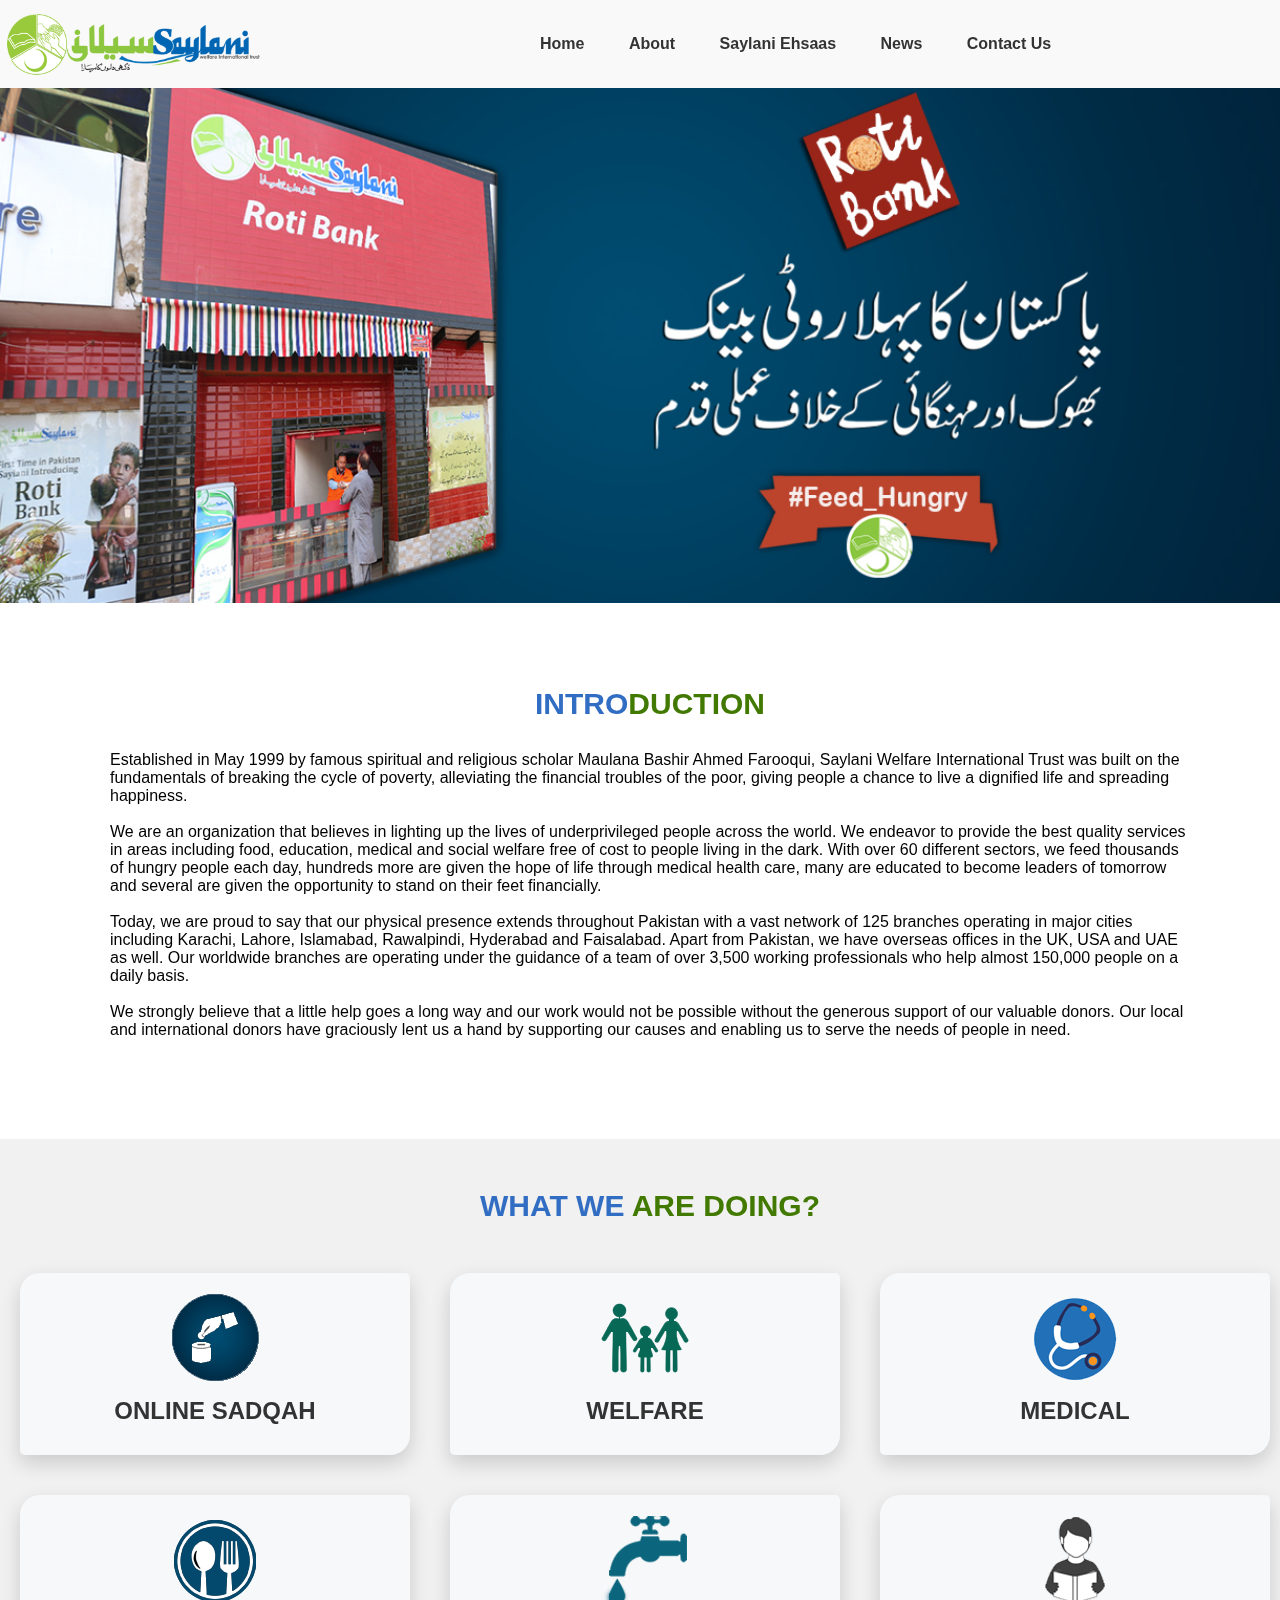
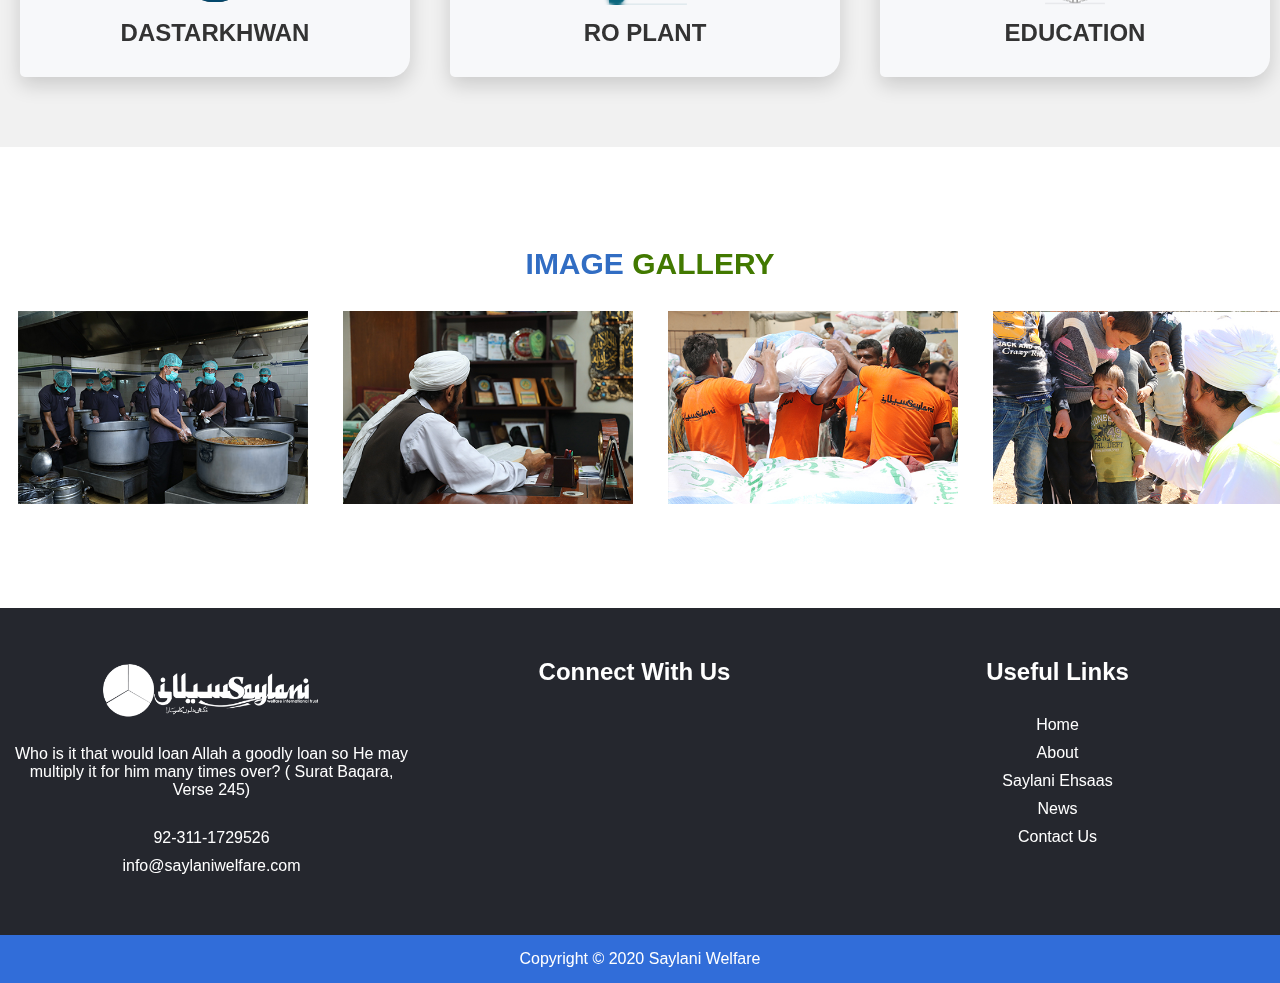
<file: index.html>
<!DOCTYPE html>
<html>
<head>
	<meta charset="utf-8">
	<title>Aaylani Welfare</title>
	<link rel="stylesheet" href="https://pro.fontawesome.com/releases/v5.10.0/css/all.css" integrity="sha384-AYmEC3Yw5cVb3ZcuHtOA93w35dYTsvhLPVnYs9eStHfGJvOvKxVfELGroGkvsg+p" crossorigin="anonymous"/>
	<link rel="stylesheet" type="text/css" href="css/style.css">
</head>
<body>
	<!-- header -->
	<section class="head_sec">
		<div class="container">
			<div class="main_head">
				<div class="logo">
					<img src="images/Saylani-logo.png">
				</div>
				<div class="nav">
					<ul>
						<li><a href="index.html">Home</a></li>
						<li><a href="about.html">About</a></li>
						<li><a href="saylani_ehsaas.html">Saylani Ehsaas</a></li>
						<li><a href="news.html">News</a></li>
						<li><a href="contact.html">Contact Us</a></li>
					</ul>
				</div>
			</div>
		</div>
	</section>

	<div class="slideshow-container">
		<div class="mySlides fade">
		  <img src="images/RotiBank_Slider.jpg" style="width:100%">
		</div>

		<div class="mySlides fade">
		  <img src="images/RO_Slider.jpg" style="width:100%">
		</div>

		<div class="mySlides fade">
		  <img src="images/Banner.jpeg" style="width:100%">
		</div>
	</div>

	<section class="intro_sec">
		<div class="container">
			<div class="main_intro">
				<h1><span>INTRO</span>DUCTION</h1>
				<p>Established in May 1999 by famous spiritual and religious scholar Maulana Bashir Ahmed Farooqui, Saylani Welfare International Trust was built on the fundamentals of breaking the cycle of poverty, alleviating the financial troubles of the poor, giving people a chance to live a dignified life and spreading happiness.
					<br><br>
				We are an organization that believes in lighting up the lives of underprivileged people across the world. We endeavor to provide the best quality services in areas including food, education, medical and social welfare free of cost to people living in the dark. With over 60 different sectors, we feed thousands of hungry people each day, hundreds more are given the hope of life through medical health care, many are educated to become leaders of tomorrow and several are given the opportunity to stand on their feet financially.
					<br><br>
				Today, we are proud to say that our physical presence extends throughout Pakistan with a vast network of 125 branches operating in major cities including Karachi, Lahore, Islamabad, Rawalpindi, Hyderabad and Faisalabad. Apart from Pakistan, we have overseas offices in the UK, USA and UAE as well. Our worldwide branches are operating under the guidance of a team of over 3,500 working professionals who help almost 150,000 people on a daily basis.
					<br><br>
				We strongly believe that a little help goes a long way and our work would not be possible without the generous support of our valuable donors. Our local and international donors have graciously lent us a hand by supporting our causes and enabling us to serve the needs of people in need.</p>
			</div>
		</div>
	</section>

	<section class="what_sec">
		<div class="container">
			<div class="main_what">
				<h1><span>WHAT WE </span>ARE DOING?</h1>
				<a href="#">
					<div class="col-3 box">
						<img src="images/onlinesadqah.png">
						<h2>ONLINE SADQAH</h2>
					</div> 
				</a>
				<a href="#">
					<div class="col-3 box">
						<img src="images/welfare.png">
						<h2>WELFARE</h2>
					</div> 
				</a>
				<a href="#">
					<div class="col-3 box">
						<img src="images/medical.png">
						<h2>MEDICAL</h2>
					</div> 
				</a>
				<a href="#">
					<div class="col-3 box">
						<img src="images/Dastarkhwan.png">
						<h2>DASTARKHWAN</h2>
					</div> 
				</a>
				<a href="#">
					<div class="col-3 box">
						<img src="images/ROPLANT.png">
						<h2>RO PLANT</h2>
					</div> 
				</a>
				<a href="#">
					<div class="col-3 box">
						<img src="images/education.png">
						<h2>EDUCATION</h2>
					</div> 
				</a>
			</div>
		</div>
	</section>

	<section class="gallery_sec">
		<div class="container">
			<div class="gallery_main">
				<h1><span>IMAGE</span> GALLERY</h1>
				<div class="col-6 gallery">
					<img src="images/food.jpg">
				</div> 
				<div class="col-6 gallery">
					<img src="images/hazrat.jpg">
				</div> 
				<div class="col-6 gallery">
					<img src="images/rashan2.jpg">
				</div> 
				<div class="col-6 gallery">
					<img src="images/hazrat2.jpg">
				</div> 
			</div>
		</div>
	</section>
	<!-- footer -->
	<section class="footer_sec">
		<div class="container">
			<div class="footer_main">
				<div class="col-4 footer_about">
					<img src="images/Saylani-logo-white.png">
					<p>Who is it that would loan Allah a goodly loan so He may multiply it for him many times over? ( Surat Baqara, Verse 245)</p>
					<ul>
						<li><a href="tel:923111729526"><i class="fas fa-phone"></i> 92-311-1729526</a></li>
						<li><a href="mailto:info@saylaniwelfare.com"><i class="far fa-envelope-open"></i> info@saylaniwelfare.com</a></li>
					</ul>
				</div>
				<div class="col-4 social_icons">
					<h2>Connect With Us</h2>
					<ul>
						<li><a href="#"><i class="fab fa-facebook-f"></i></li>
						<li><a href="#"><i class="fab fa-instagram"></i></a></li>
						<li><a href="#"><i class="fab fa-twitter"></i></a></li>
						<li><a href="#"><i class="fab fa-youtube"></i></a></li>
					</ul>
				</div>
				<div class="col-4 Useful_Links">
					<h2>Useful Links</h2>
					<ul>
						<li><a href="index.html">Home</a></li>
						<li><a href="about.html">About</a></li>
						<li><a href="saylani_ehsaas.html">Saylani Ehsaas</a></li>
						<li><a href="news.html">News</a></li>
						<li><a href="contact.html">Contact Us</a></li>
					</ul>
				</div>
				
			</div>
		</div>
	</section>

	<div class="copyright">
		<p>Copyright © 2020 Saylani Welfare</p>
	</div>

<script>
var slideIndex = 0;
showSlides();

function showSlides() {
  var i;
  var slides = document.getElementsByClassName("mySlides");
  var dots = document.getElementsByClassName("dot");
  for (i = 0; i < slides.length; i++) {
    slides[i].style.display = "none";  
  }
  slideIndex++;
  if (slideIndex > slides.length) {slideIndex = 1}    
  for (i = 0; i < dots.length; i++) {
    dots[i].className = dots[i].className.replace(" active", "");
  }
  slides[slideIndex-1].style.display = "block";  
  setTimeout(showSlides, 4000); // Change image every 2 seconds
}
</script>
</body>
</html>
</file>
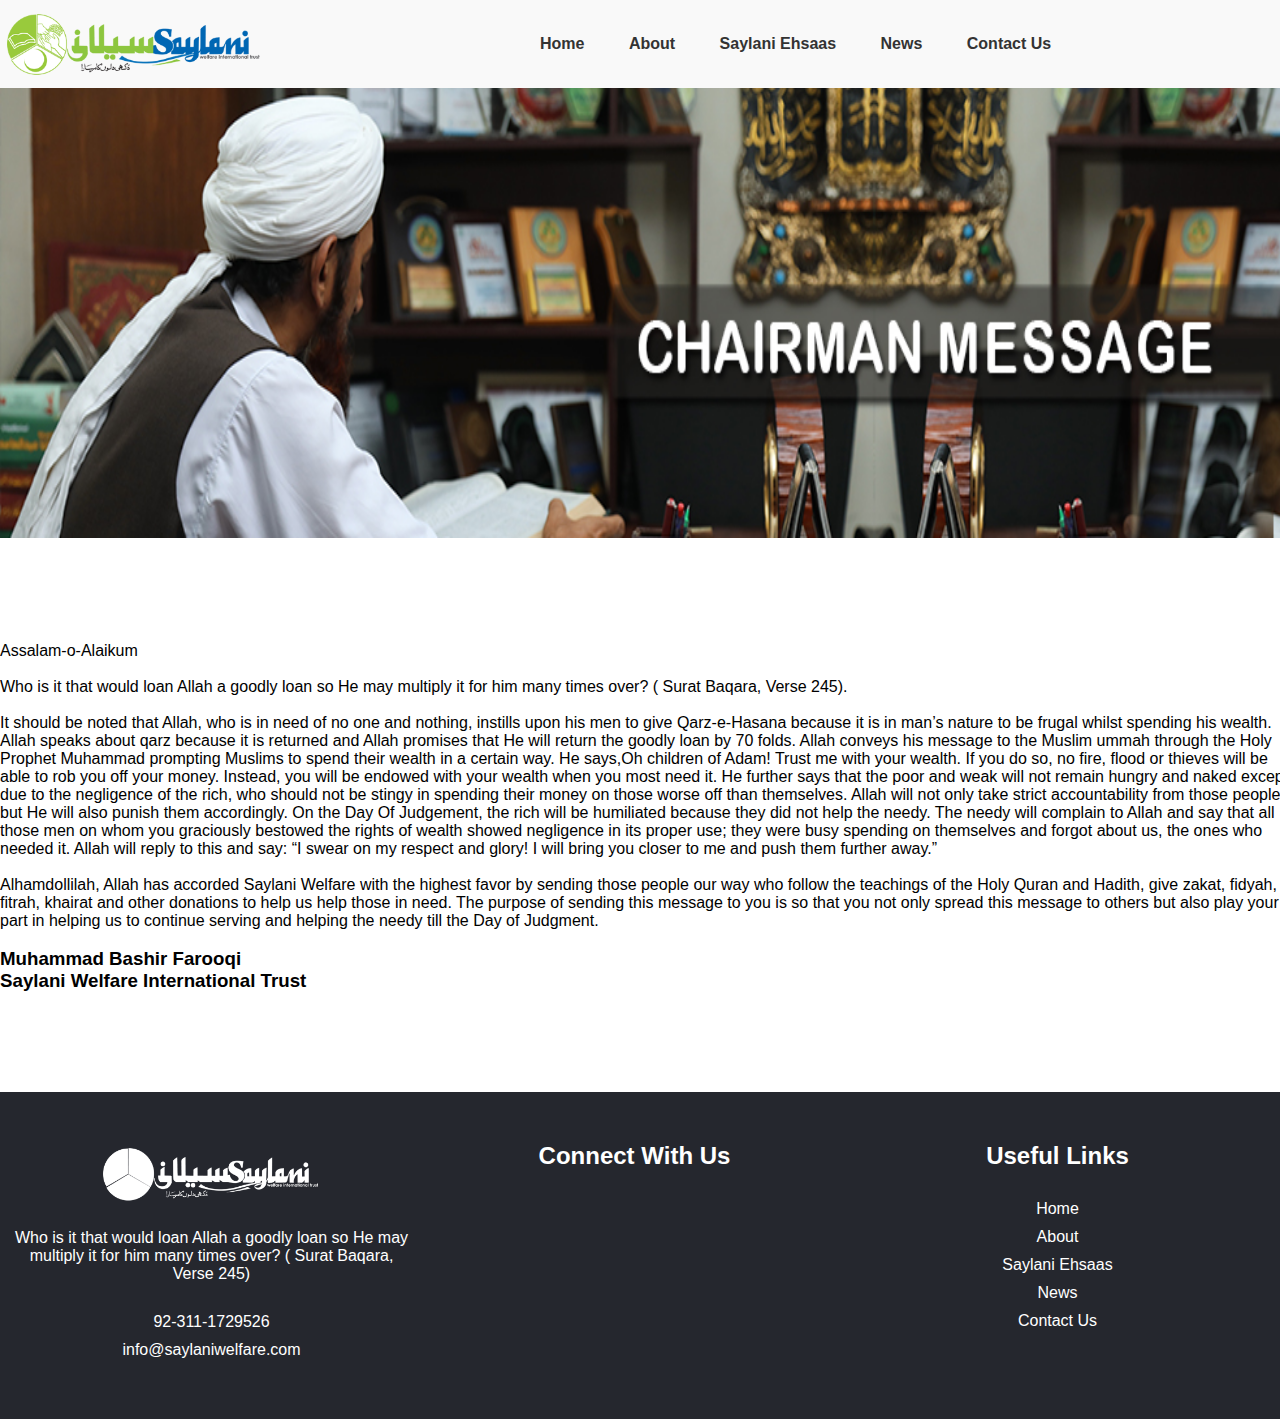
<file: about.html>
<!DOCTYPE html>
<html>
<head>
	<meta charset="utf-8">
	<title>Aaylani Welfare</title>
	<link rel="stylesheet" href="https://pro.fontawesome.com/releases/v5.10.0/css/all.css" integrity="sha384-AYmEC3Yw5cVb3ZcuHtOA93w35dYTsvhLPVnYs9eStHfGJvOvKxVfELGroGkvsg+p" crossorigin="anonymous"/>
	<link rel="stylesheet" type="text/css" href="css/style.css">
</head>
<body>
</head>
<body>
	<!-- header -->
	<section class="head_sec">
		<div class="container">
			<div class="main_head">
				<div class="logo">
					<a href="https://irteza-baig.github.io/html_css_site/index.html"><img src="images/Saylani-logo.png"></a>
				</div>
				<div class="nav">
					<ul>
						<li><a href="index.html">Home</a></li>
						<li><a href="about.html">About</a></li>
						<li><a href="saylani_ehsaas.html">Saylani Ehsaas</a></li>
						<li><a href="news.html">News</a></li>
						<li><a href="contact.html">Contact Us</a></li>
					</ul>
				</div>
			</div>
		</div>
	</section>
	<div class="title">
		<img src="images/about.jpg">
	</div>
	<section class="about_sec">
		<div class="container">
			<div class="about_main">
				<p> Assalam-o-Alaikum <br><br>
				Who is it that would loan Allah a goodly loan so He may multiply it for him many times over? ( Surat Baqara, Verse 245).
				<br><br>
				It should be noted that Allah, who is in need of no one and nothing, instills upon his men to give Qarz-e-Hasana because it is in man’s nature to be frugal whilst spending his wealth. Allah speaks about qarz because it is returned and Allah promises that He will return the goodly loan by 70 folds. Allah conveys his message to the Muslim ummah through the Holy Prophet Muhammad prompting Muslims to spend their wealth in a certain way. He says,Oh children of Adam! Trust me with your wealth. If you do so, no fire, flood or thieves will be able to rob you off your money. Instead, you will be endowed with your wealth when you most need it. He further says that the poor and weak will not remain hungry and naked except due to the negligence of the rich, who should not be stingy in spending their money on those worse off than themselves. Allah will not only take strict accountability from those people but He will also punish them accordingly. On the Day Of Judgement, the rich will be humiliated because they did not help the needy. The needy will complain to Allah and say that all those men on whom you graciously bestowed the rights of wealth showed negligence in its proper use; they were busy spending on themselves and forgot about us, the ones who needed it. Allah will reply to this and say: “I swear on my respect and glory! I will bring you closer to me and push them further away.”
				<br><br>
				Alhamdollilah, Allah has accorded Saylani Welfare with the highest favor by sending those people our way who follow the teachings of the Holy Quran and Hadith, give zakat, fidyah, fitrah, khairat and other donations to help us help those in need. The purpose of sending this message to you is so that you not only spread this message to others but also play your part in helping us to continue serving and helping the needy till the Day of Judgment.
				<br><br></p>
				<h3>Muhammad Bashir Farooqi</h3>
				<h3>Saylani Welfare International Trust</h3>
			</div>
		</div>
	</section>
	<!-- footer -->
	<section class="footer_sec">
		<div class="container">
			<div class="footer_main">
				<div class="col-4 footer_about">
					<img src="images/Saylani-logo-white.png">
					<p>Who is it that would loan Allah a goodly loan so He may multiply it for him many times over? ( Surat Baqara, Verse 245)</p>
					<ul>
						<li><a href="tel:923111729526"><i class="fas fa-phone"></i> 92-311-1729526</a></li>
						<li><a href="mailto:info@saylaniwelfare.com"><i class="far fa-envelope-open"></i> info@saylaniwelfare.com</a></li>
					</ul>
				</div>
				<div class="col-4 social_icons">
					<h2>Connect With Us</h2>
					<ul>
						<li><a href="#"><i class="fab fa-facebook-f"></i></li>
						<li><a href="#"><i class="fab fa-instagram"></i></a></li>
						<li><a href="#"><i class="fab fa-twitter"></i></a></li>
						<li><a href="#"><i class="fab fa-youtube"></i></a></li>
					</ul>
				</div>
				<div class="col-4 Useful_Links">
					<h2>Useful Links</h2>
					<ul>
						<li><a href="index.html">Home</a></li>
						<li><a href="about.html">About</a></li>
						<li><a href="saylani_ehsaas.html">Saylani Ehsaas</a></li>
						<li><a href="news.html">News</a></li>
						<li><a href="contact.html">Contact Us</a></li>
					</ul>
				</div>
				
			</div>
		</div>
	</section>
</body>
</html>
</file>
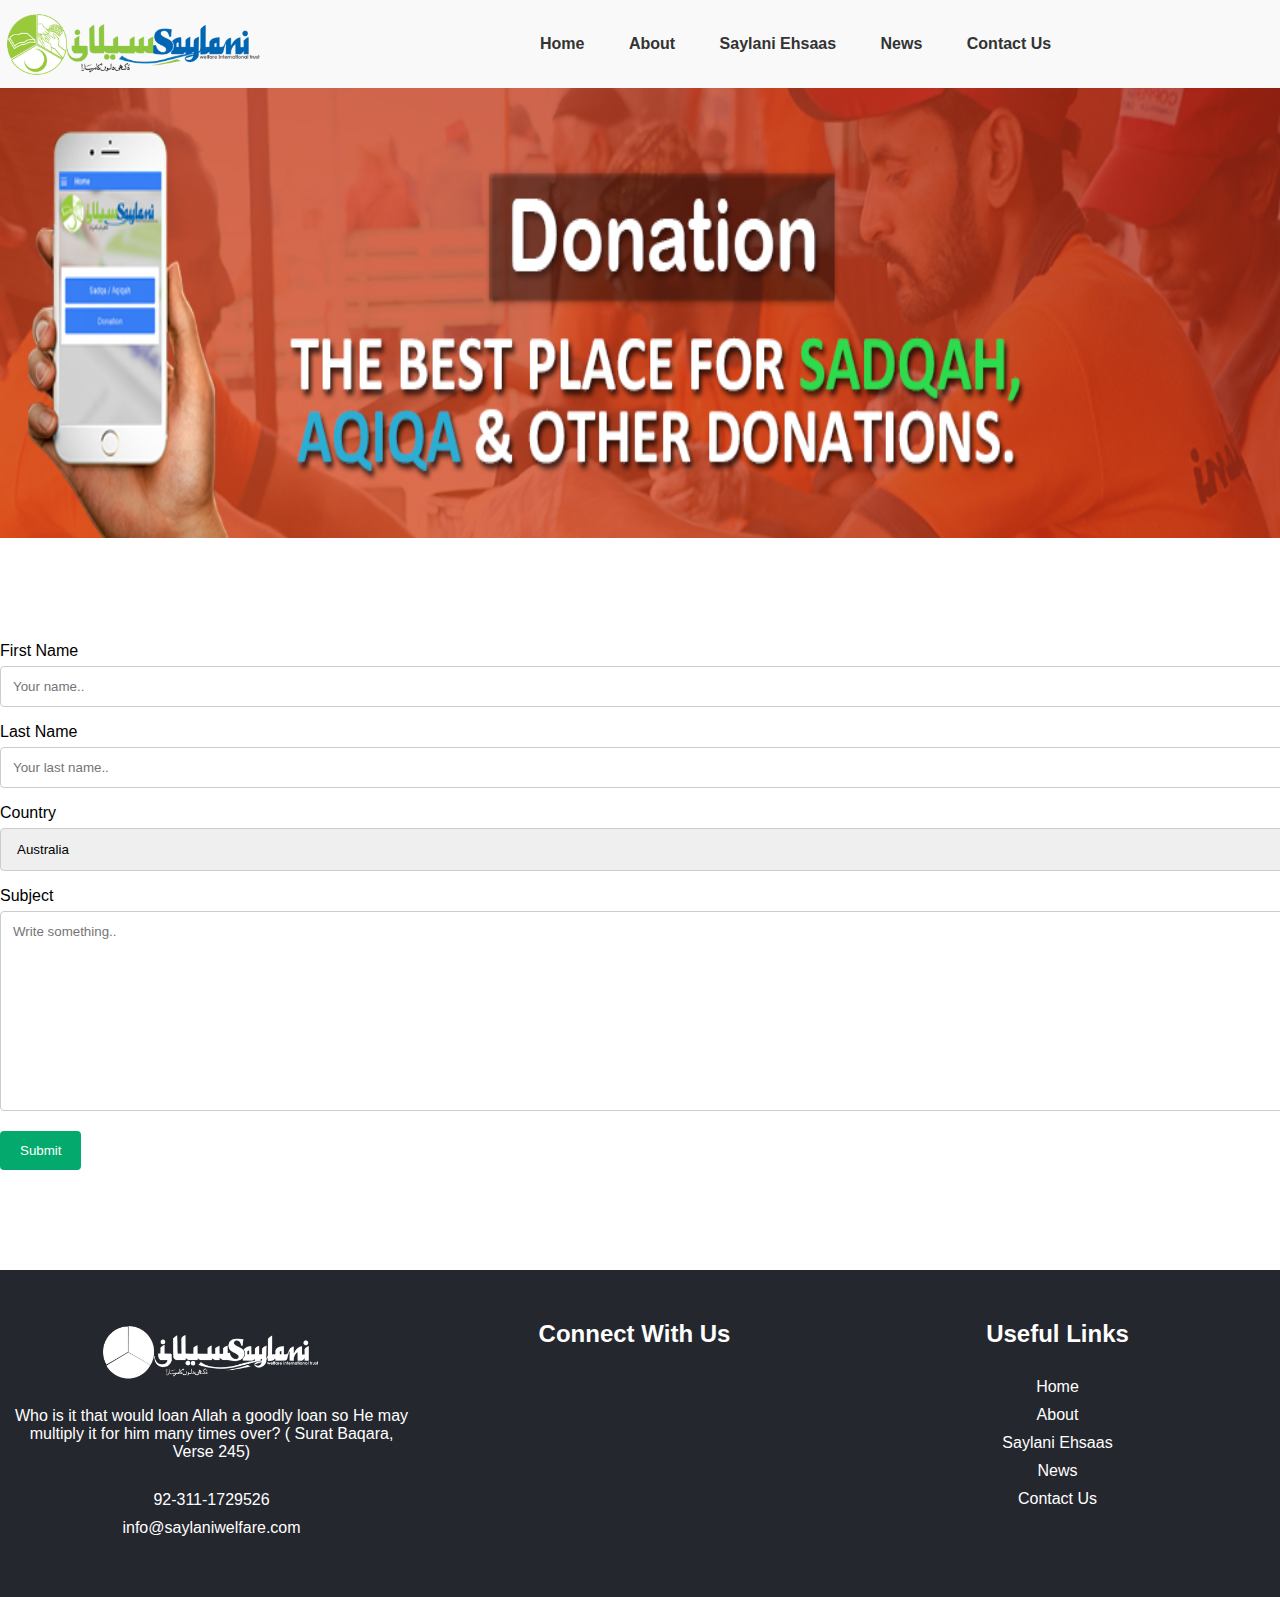
<file: contact.html>
<!DOCTYPE html>
<html>
<head>
	<meta charset="utf-8">
	<title>Aaylani Welfare</title>
	<link rel="stylesheet" href="https://pro.fontawesome.com/releases/v5.10.0/css/all.css" integrity="sha384-AYmEC3Yw5cVb3ZcuHtOA93w35dYTsvhLPVnYs9eStHfGJvOvKxVfELGroGkvsg+p" crossorigin="anonymous"/>
	<link rel="stylesheet" type="text/css" href="css/style.css">
</head>
<body>
</head>
<body>
	<!-- header -->
	<section class="head_sec">
		<div class="container">
			<div class="main_head">
				<div class="logo">
					<img src="images/Saylani-logo.png">
				</div>
				<div class="nav">
					<ul>
						<li><a href="index.html">Home</a></li>
						<li><a href="about.html">About</a></li>
						<li><a href="saylani_ehsaas.html">Saylani Ehsaas</a></li>
						<li><a href="news.html">News</a></li>
						<li><a href="contact.html">Contact Us</a></li>
					</ul>
				</div>
			</div>
		</div>
	</section>
	<div class="title">
		<img src="images/contact.jpg">
	</div>
	<section class="contact_sec">
		<div class="container">
		  <form action="/action_page.php">
		    <label for="fname">First Name</label>
		    <input type="text" id="fname" name="firstname" placeholder="Your name..">

		    <label for="lname">Last Name</label>
		    <input type="text" id="lname" name="lastname" placeholder="Your last name..">

		    <label for="country">Country</label>
		    <select id="country" name="country">
		      <option value="australia">Australia</option>
		      <option value="canada">Canada</option>
		      <option value="usa">USA</option>
		    </select>

		    <label for="subject">Subject</label>
		    <textarea id="subject" name="subject" placeholder="Write something.." style="height:200px"></textarea>

		    <input type="submit" value="Submit">
		  </form>
		</div>
	</section>
	<!-- footer -->
	<section class="footer_sec">
		<div class="container">
			<div class="footer_main">
				<div class="col-4 footer_about">
					<img src="images/Saylani-logo-white.png">
					<p>Who is it that would loan Allah a goodly loan so He may multiply it for him many times over? ( Surat Baqara, Verse 245)</p>
					<ul>
						<li><a href="tel:923111729526"><i class="fas fa-phone"></i> 92-311-1729526</a></li>
						<li><a href="mailto:info@saylaniwelfare.com"><i class="far fa-envelope-open"></i> info@saylaniwelfare.com</a></li>
					</ul>
				</div>
				<div class="col-4 social_icons">
					<h2>Connect With Us</h2>
					<ul>
						<li><a href="#"><i class="fab fa-facebook-f"></i></li>
						<li><a href="#"><i class="fab fa-instagram"></i></a></li>
						<li><a href="#"><i class="fab fa-twitter"></i></a></li>
						<li><a href="#"><i class="fab fa-youtube"></i></a></li>
					</ul>
				</div>
				<div class="col-4 Useful_Links">
					<h2>Useful Links</h2>
					<ul>
						<li><a href="index.html">Home</a></li>
						<li><a href="about.html">About</a></li>
						<li><a href="saylani_ehsaas.html">Saylani Ehsaas</a></li>
						<li><a href="news.html">News</a></li>
						<li><a href="contact.html">Contact Us</a></li>
					</ul>
				</div>
				
			</div>
		</div>
	</section>
</body>
</html>
</file>
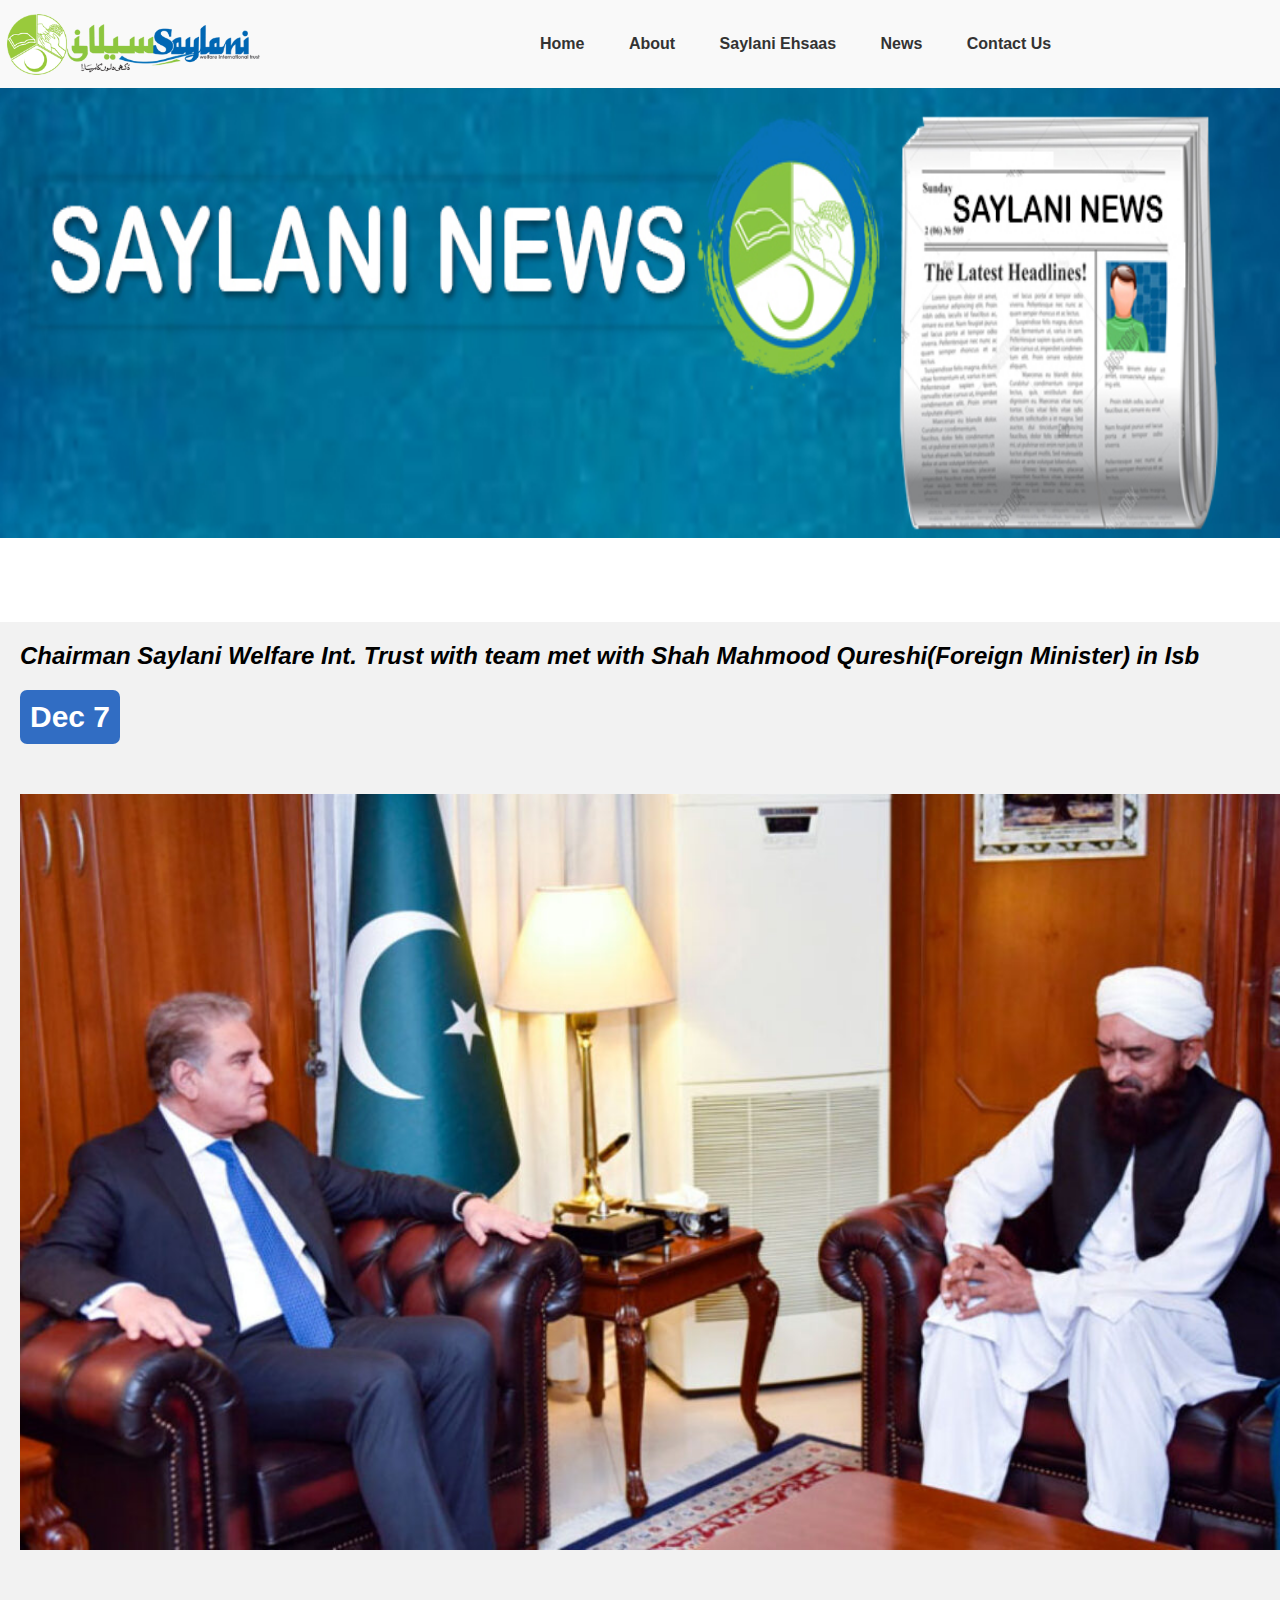
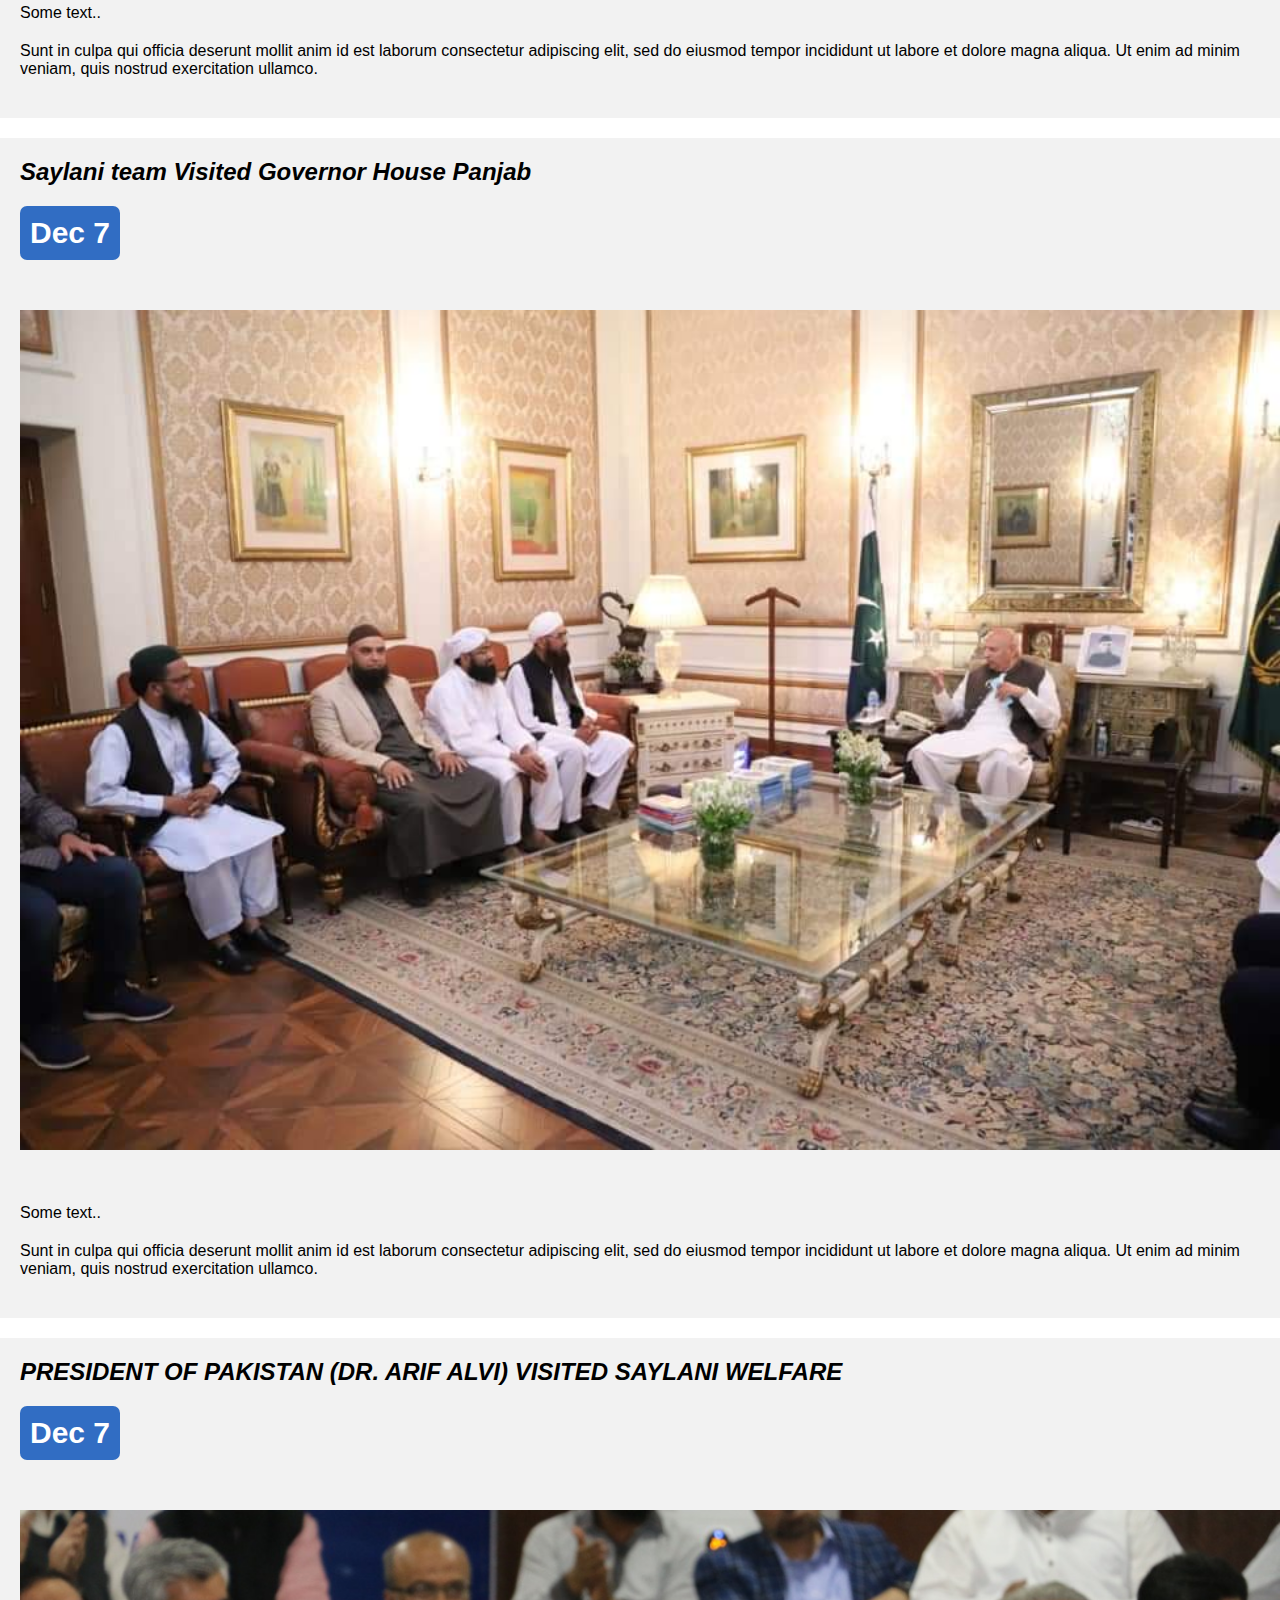
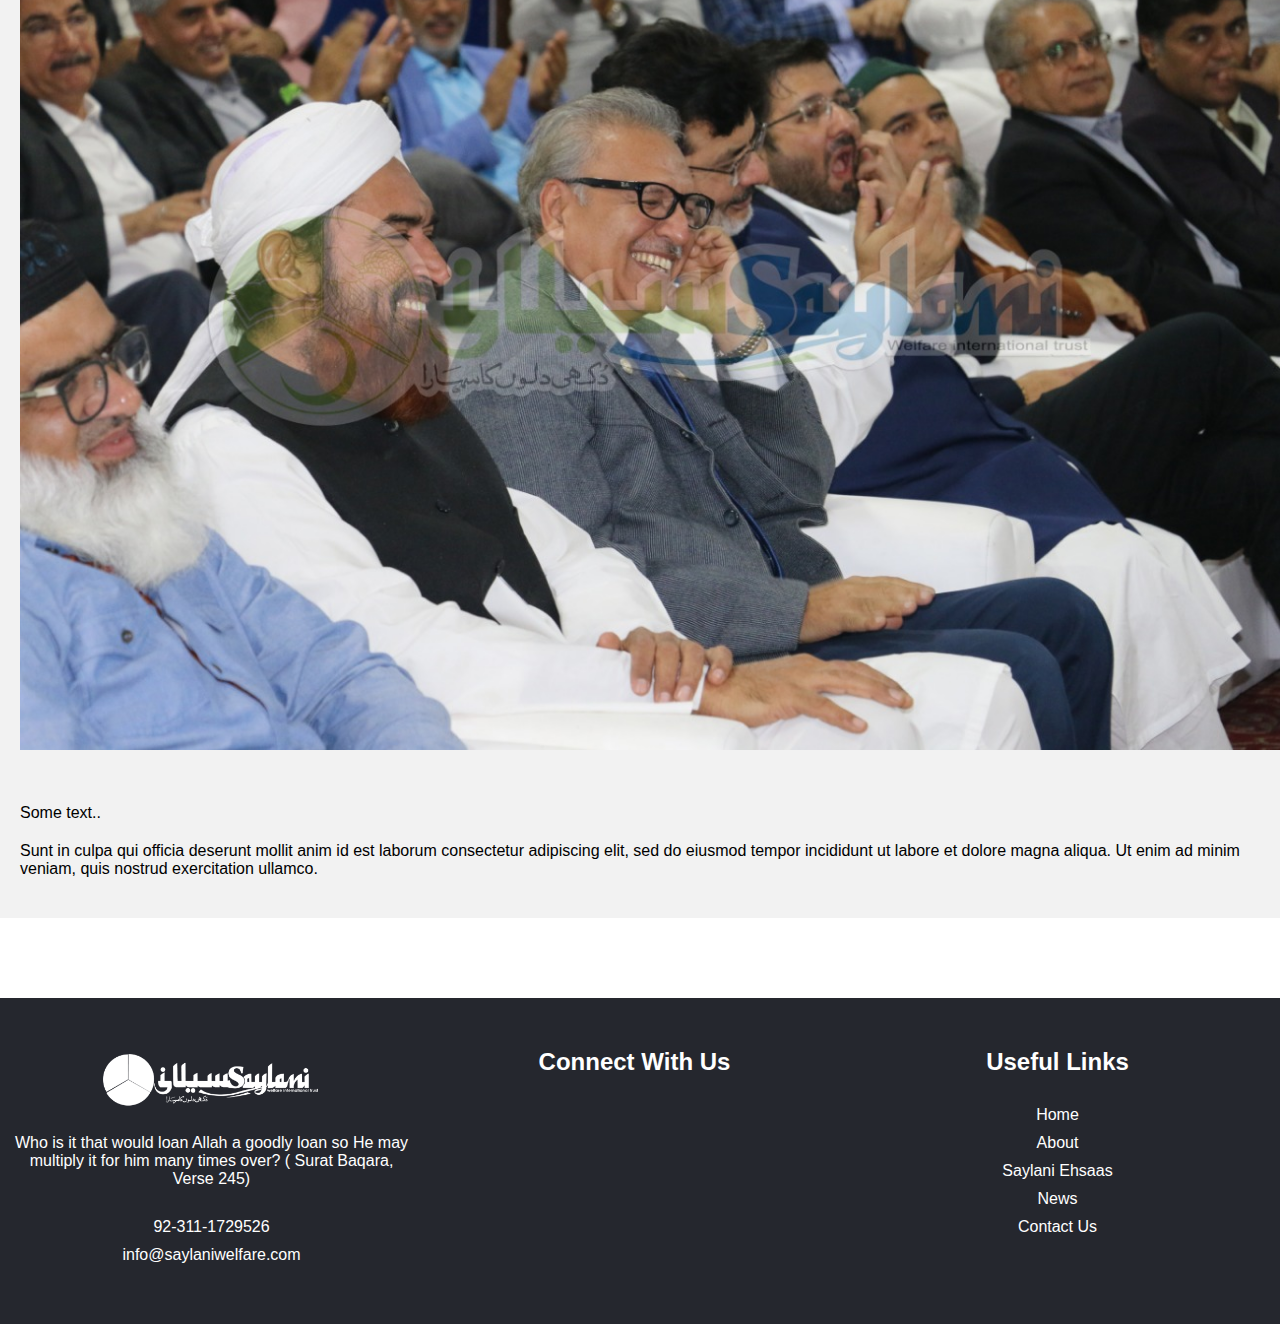
<file: news.html>
<!DOCTYPE html>
<html>
<head>
	<meta charset="utf-8">
	<title>Aaylani Welfare</title>
	<link rel="stylesheet" href="https://pro.fontawesome.com/releases/v5.10.0/css/all.css" integrity="sha384-AYmEC3Yw5cVb3ZcuHtOA93w35dYTsvhLPVnYs9eStHfGJvOvKxVfELGroGkvsg+p" crossorigin="anonymous"/>
	<link rel="stylesheet" type="text/css" href="css/style.css">
</head>
<body>
</head>
<body>
	<!-- header -->
	<section class="head_sec">
		<div class="container">
			<div class="main_head">
				<div class="logo">
					<img src="images/Saylani-logo.png">
				</div>
				<div class="nav">
					<ul>
						<li><a href="index.html">Home</a></li>
						<li><a href="about.html">About</a></li>
						<li><a href="saylani_ehsaas.html">Saylani Ehsaas</a></li>
						<li><a href="news.html">News</a></li>
						<li><a href="contact.html">Contact Us</a></li>
					</ul>
				</div>
			</div>
		</div>
	</section>
	<div class="title">
		<img src="images/news.jpg">
	</div>
	<section class="news_sec">
		<div class="container">
			<div class="news_main">
				<div class="card">
			      <h2>Chairman Saylani Welfare Int. Trust with team met with Shah Mahmood Qureshi(Foreign Minister) in Isb</h2>
			      <h5>Dec 7</h5>
			      <img src="images/blog1.jpeg">
			      <p>Some text..</p>
			      <p>Sunt in culpa qui officia deserunt mollit anim id est laborum consectetur adipiscing elit, sed do eiusmod tempor incididunt ut labore et dolore magna aliqua. Ut enim ad minim veniam, quis nostrud exercitation ullamco.</p>
			    </div>
			    <div class="card">
			      <h2>Saylani team Visited Governor House Panjab</h2>
			      <h5>Dec 7</h5>
			      <img src="images/blog3.jpg">
			      <p>Some text..</p>
			      <p>Sunt in culpa qui officia deserunt mollit anim id est laborum consectetur adipiscing elit, sed do eiusmod tempor incididunt ut labore et dolore magna aliqua. Ut enim ad minim veniam, quis nostrud exercitation ullamco.</p>
			    </div>
			    <div class="card">
			      <h2>PRESIDENT OF PAKISTAN (DR. ARIF ALVI) VISITED SAYLANI WELFARE</h2>
			      <h5>Dec 7</h5>
			      <img src="images/blog2.jpeg">
			      <p>Some text..</p>
			      <p>Sunt in culpa qui officia deserunt mollit anim id est laborum consectetur adipiscing elit, sed do eiusmod tempor incididunt ut labore et dolore magna aliqua. Ut enim ad minim veniam, quis nostrud exercitation ullamco.</p>
			    </div>
			</div>
		</div>
	</section>
	<!-- footer -->
	<section class="footer_sec">
		<div class="container">
			<div class="footer_main">
				<div class="col-4 footer_about">
					<img src="images/Saylani-logo-white.png">
					<p>Who is it that would loan Allah a goodly loan so He may multiply it for him many times over? ( Surat Baqara, Verse 245)</p>
					<ul>
						<li><a href="tel:923111729526"><i class="fas fa-phone"></i> 92-311-1729526</a></li>
						<li><a href="mailto:info@saylaniwelfare.com"><i class="far fa-envelope-open"></i> info@saylaniwelfare.com</a></li>
					</ul>
				</div>
				<div class="col-4 social_icons">
					<h2>Connect With Us</h2>
					<ul>
						<li><a href="#"><i class="fab fa-facebook-f"></i></li>
						<li><a href="#"><i class="fab fa-instagram"></i></a></li>
						<li><a href="#"><i class="fab fa-twitter"></i></a></li>
						<li><a href="#"><i class="fab fa-youtube"></i></a></li>
					</ul>
				</div>
				<div class="col-4 Useful_Links">
					<h2>Useful Links</h2>
					<ul>
						<li><a href="index.html">Home</a></li>
						<li><a href="about.html">About</a></li>
						<li><a href="saylani_ehsaas.html">Saylani Ehsaas</a></li>
						<li><a href="news.html">News</a></li>
						<li><a href="contact.html">Contact Us</a></li>
					</ul>
				</div>
				
			</div>
		</div>
	</section>
</body>
</html>
</file>
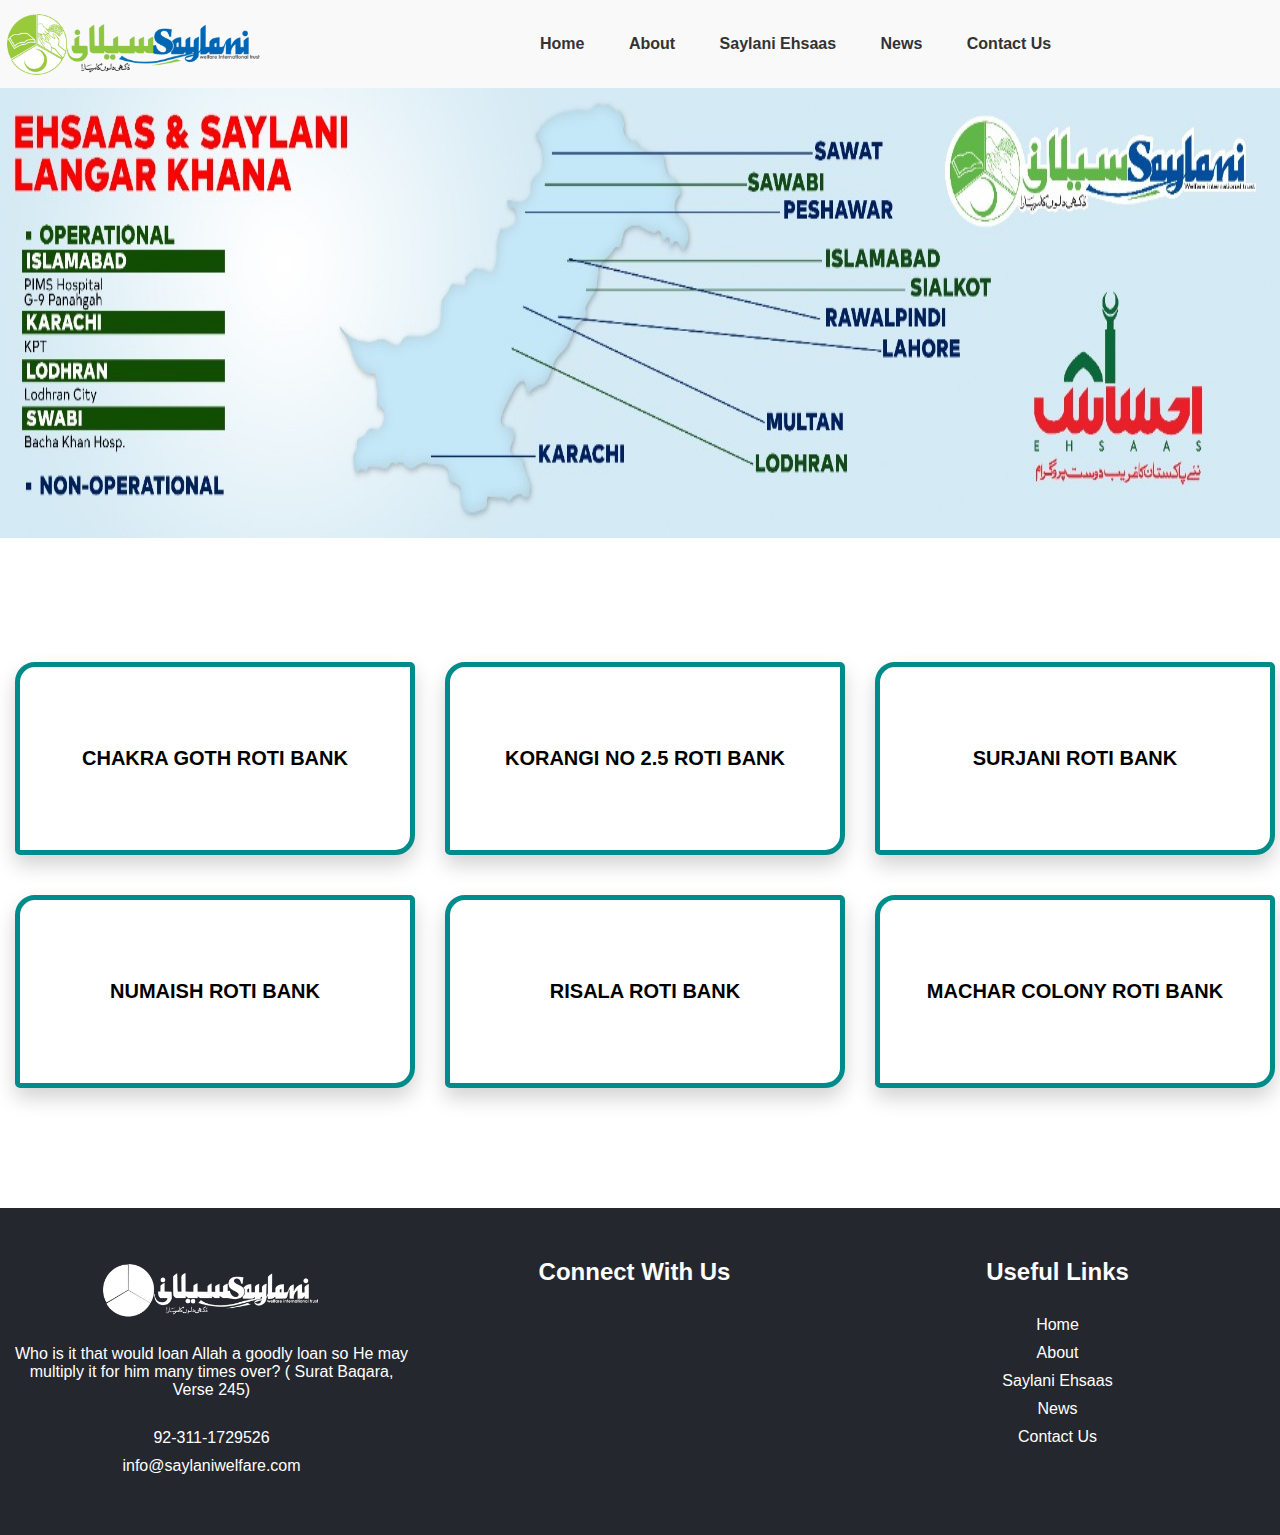
<file: saylani_ehsaas.html>
<!DOCTYPE html>
<html>
<head>
	<meta charset="utf-8">
	<title>Aaylani Welfare</title>
	<link rel="stylesheet" href="https://pro.fontawesome.com/releases/v5.10.0/css/all.css" integrity="sha384-AYmEC3Yw5cVb3ZcuHtOA93w35dYTsvhLPVnYs9eStHfGJvOvKxVfELGroGkvsg+p" crossorigin="anonymous"/>
	<link rel="stylesheet" type="text/css" href="css/style.css">
</head>
<body>
</head>
<body>
	<!-- header -->
	<section class="head_sec">
		<div class="container">
			<div class="main_head">
				<div class="logo">
					<img src="images/Saylani-logo.png">
				</div>
				<div class="nav">
					<ul>
						<li><a href="index.html">Home</a></li>
						<li><a href="about.html">About</a></li>
						<li><a href="saylani_ehsaas.html">Saylani Ehsaas</a></li>
						<li><a href="news.html">News</a></li>
						<li><a href="contact.html">Contact Us</a></li>
					</ul>
				</div>
			</div>
		</div>
	</section>
	<div class="title">
		<img src="images/ehsaas.jpeg">
	</div>
	<section class="ehsaas_sec">
		<div class="container">
			<div class="ehsaas_main">
				<div class="col-3 ehsass">
					<p>CHAKRA GOTH ROTI BANK</p>
				</div>
				<div class="col-3 ehsass">
					<p>KORANGI NO 2.5 ROTI BANK</p>
				</div>
				<div class="col-3 ehsass">
					<p>SURJANI ROTI BANK</p>
				</div>
				<div class="col-3 ehsass">
					<p>NUMAISH ROTI BANK</p>
				</div>
				<div class="col-3 ehsass">
					<p>RISALA ROTI BANK</p>
				</div>
				<div class="col-3 ehsass">
					<p>MACHAR COLONY ROTI BANK</p>
				</div>
			</div>
		</div>
	</section>
	<!-- footer -->
	<section class="footer_sec">
		<div class="container">
			<div class="footer_main">
				<div class="col-4 footer_about">
					<img src="images/Saylani-logo-white.png">
					<p>Who is it that would loan Allah a goodly loan so He may multiply it for him many times over? ( Surat Baqara, Verse 245)</p>
					<ul>
						<li><a href="tel:923111729526"><i class="fas fa-phone"></i> 92-311-1729526</a></li>
						<li><a href="mailto:info@saylaniwelfare.com"><i class="far fa-envelope-open"></i> info@saylaniwelfare.com</a></li>
					</ul>
				</div>
				<div class="col-4 social_icons">
					<h2>Connect With Us</h2>
					<ul>
						<li><a href="#"><i class="fab fa-facebook-f"></i></li>
						<li><a href="#"><i class="fab fa-instagram"></i></a></li>
						<li><a href="#"><i class="fab fa-twitter"></i></a></li>
						<li><a href="#"><i class="fab fa-youtube"></i></a></li>
					</ul>
				</div>
				<div class="col-4 Useful_Links">
					<h2>Useful Links</h2>
					<ul>
						<li><a href="index.html">Home</a></li>
						<li><a href="about.html">About</a></li>
						<li><a href="saylani_ehsaas.html">Saylani Ehsaas</a></li>
						<li><a href="news.html">News</a></li>
						<li><a href="contact.html">Contact Us</a></li>
					</ul>
				</div>
				
			</div>
		</div>
	</section>
</body>
</html>
</file>
<file: css/style.css>
*{
    padding: 0px;
    margin: 0px;
    font-family: sans-serif;
}
.container{
    width: 1300px;
    margin: 0 auto;
}
li{
    list-style-type: none;
}
section.head_sec {
    background: #cdcdcd21;
}
.nav ul li {
    display: inline-block;
    font-weight: 600;
    padding: 35px 20px;
}   
.logo img {
    width: 270px;
    margin-top: 7px;
}
.logo {
    width: 40%;
    float: left;
}
.nav ul li a {
    color: #333333;
    text-decoration: none;
    transition: 0.5s;
}
.nav ul li a:hover {
    color: #316DD9;
}
/* Next & previous buttons */
.prev, .next {
  cursor: pointer;
  position: absolute;
  top: 50%;
  width: auto;
  padding: 16px;
  margin-top: -22px;
  color: white;
  font-weight: bold;
  font-size: 18px;
  transition: 0.6s ease;
  border-radius: 0 3px 3px 0;
  user-select: none;
}

/* Position the "next button" to the right */
.next {
  right: 0;
  border-radius: 3px 0 0 3px;
}

/* On hover, add a grey background color */
.prev:hover, .next:hover {
  background-color: #f1f1f1;
  color: black;
}
section.intro_sec {
    margin-top: 80px;
}
section.what_sec {
    margin-top: 100px;
    margin-bottom: 50px;
    padding-top: 50px;
    padding-bottom: 50px;
    background: #cdcdcd45;
    overflow: auto;
}
.main_intro h1 ,
.main_what h1,
.gallery_main h1{
    color: #427900;
    text-align: center;
    padding-bottom: 30px;
    font-size: 30px;
}
.main_intro span ,
.main_what span,
.gallery_main span{
    color: #316DC3;
}



.main_intro p {
    padding: 0px 110px;
}
.col-3{
    width: 30%;
    float: left;
}
.col-3.box {
    text-align: center;
    margin: 20px 20px;
    background: #f7f8fa !important;
    padding: 20px 0px;
    border-radius: 20px 5px 20px 5px;
    box-shadow: 0px 8px 20px 0px rgb(0 0 0 / 16%);
    transition: 0.5s;
}
.main_what .col-3.box:hover {
    box-shadow: 9px 8px 20px 13px rgb(0 0 0 / 16%);
}
.col-3.box h2 {
    color: #333333;
    padding: 10px;
}
.col-6 {
    width: 25%;
    float: left;
}
.col-4 {
    width: 31%;
    float: left;
}
.gallery{
    text-align: center;
    float: left;
}
.gallery img {
    width: 290px;
}
section.gallery_sec {
    overflow: auto;
    margin: 100px 0px;
}
.footer_sec {
    background-color: rgb(37, 39, 46) !important;
    overflow: auto;
    color: #fff;
    padding: 50px 0px;
    text-align: center;
}
.footer_sec a{
    color: #fff;
    text-decoration: none;
    transition: 0.5s;
}
.footer_sec a:hover{
    color: #316DD9;
}
.col-4.footer_about img {
    width: 230px;
    margin-bottom: 20px;
}
.footer_main .col-4 {
    padding: 0px 10px;
}
.footer_main h2 {
    padding-bottom: 30px;
}
.col-4.Useful_Links ul li {
    padding-bottom: 10px;
}
.col-4.social_icons ul li {
    display: inline;
    padding-right: 20px;
}
.col-4.footer_about ul {
    padding-top: 30px;
}
.col-4.footer_about ul li {
    padding-bottom: 10px;
}
.copyright {
    background-color: #316DD9;
    padding: 15px 0px;
    text-align: center;
    color: #fff;
}
input[type=text], select, textarea {
  width: 100%;
  padding: 12px;
  border: 1px solid #ccc;
  border-radius: 4px;
  box-sizing: border-box;
  margin-top: 6px;
  margin-bottom: 16px;
  resize: vertical;
}

input[type=submit] {
  background-color: #04AA6D;
  color: white;
  padding: 12px 20px;
  border: none;
  border-radius: 4px;
  cursor: pointer;
}

input[type=submit]:hover {
  background-color: #45a049;
}
.title img {
    background: 100% 100%;
    width: 100%;
    height: 450px;
}
section.contact_sec,
section.about_sec {
    margin: 100px 0px;
}
.col-3.ehsass {
    text-align: center;
    margin: 20px 15px;
    padding: 80px 0px;
    border-radius: 20px 5px 20px 5px;
    box-shadow: 0 10px 20px lightgrey;
    transition: 0.5s;
    border: 5px #008b8b solid;
    font-size: 20px;
    font-weight:bold ;
}
.col-3.ehsass:hover {
    box-shadow: 9px 8px 20px 13px rgb(0 0 0 / 16%);
    cursor: pointer;
}
.ehsaas_sec {
    overflow: auto;
    padding: 50px 0px;
    margin: 50px 0px;
}
section.news_sec{
    margin: 80px 0px;
}
.card {
   background-color: #c7c7c73d;
   padding: 20px;
   margin-top: 20px;
   cursor: pointer;
   transition: 0.5s;
}
.card:hover{
    background-color: #c7c7c780;
}
.card img{
    margin: 50px 0px;
        width: 100%;
}
.card p{
    padding-bottom: 20px;
}
.card h5 {
    padding: 10px;
    font-size: 30px;
    background: #316DC3 ;
    width: fit-content;
    border-radius: 7px;
    color: #ffff;
}
.card h2 {
    padding-bottom: 20px;
    font-style: italic;
}
</file>
